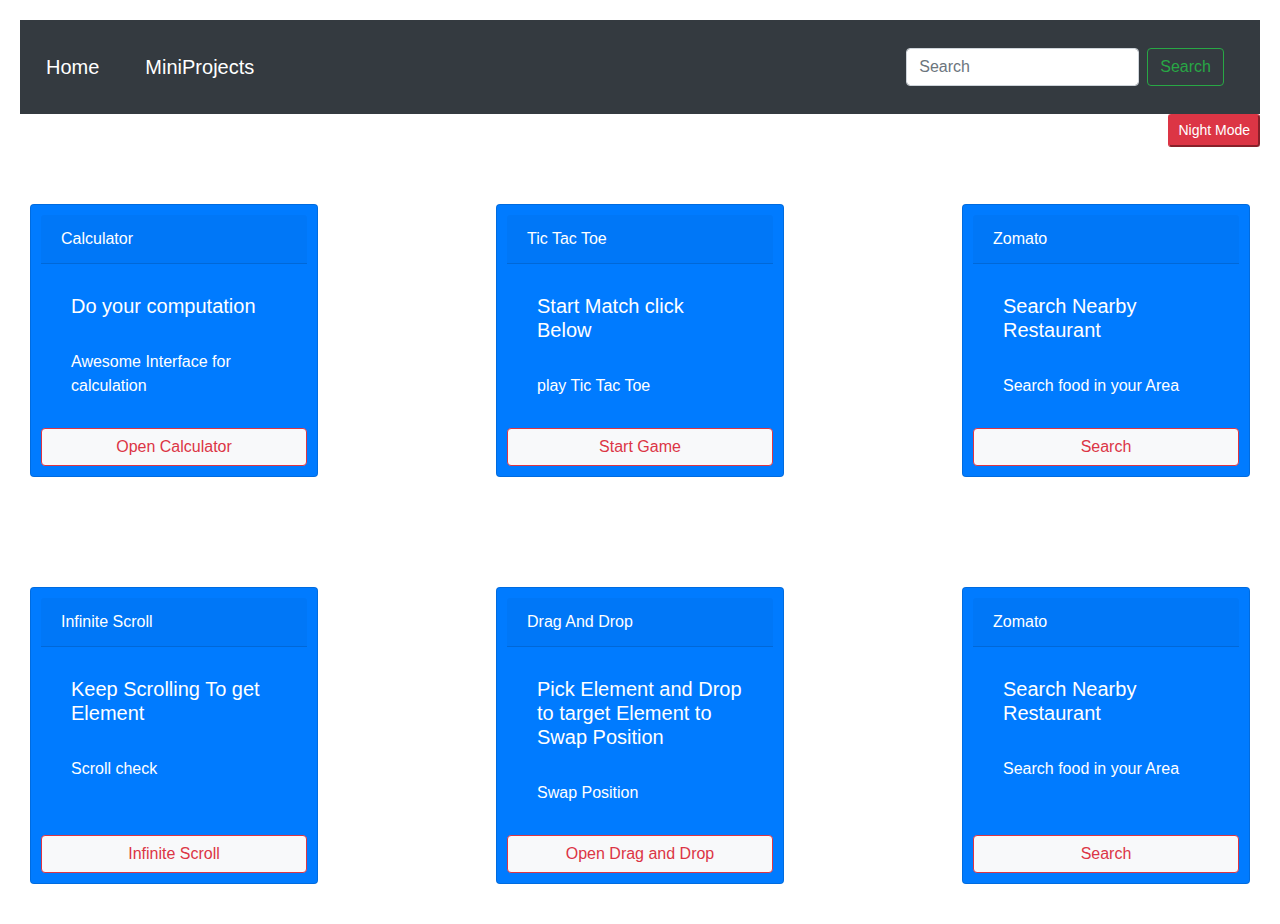
<file: index.html>
<html>
    <head>
        <link rel="stylesheet" href="C:/Users/ANIKET SINHA/bootstrap-4.5.2-dist/css">
         <link rel="stylesheet" href="https://stackpath.bootstrapcdn.com/bootstrap/4.5.2/css/bootstrap.min.css" integrity="sha384-JcKb8q3iqJ61gNV9KGb8thSsNjpSL0n8PARn9HuZOnIxN0hoP+VmmDGMN5t9UJ0Z" crossorigin="anonymous">
        <script src="https://stackpath.bootstrapcdn.com/bootstrap/4.5.2/js/bootstrap.min.js" integrity="sha384-B4gt1jrGC7Jh4AgTPSdUtOBvfO8shuf57BaghqFfPlYxofvL8/KUEfYiJOMMV+rV" crossorigin="anonymous"></script>
        
    </head>  
        <body id="container">
    <!--  Navbar  started-->
    
    <nav id="navbar" class="navbar-expand-lg navbar navbar-dark bg-dark">
        <a class="navbar-brand" href="#">Home</a>
        <button class="navbar-toggler" type="button" data-toggle="collapse" data-target="#navbarSupportedContent" aria-controls="navbarSupportedContent" aria-expanded="false" aria-label="Toggle navigation">
        </button>
        <div class="collapse navbar-collapse" id="navbarSupportedContent">
         <div class="mr-auto navbar-brand"> MiniProjects</div>
          
          <form class="form-inline  my-2 my-lg-0">
            <input class="form-control mr-sm-2" type="search" placeholder="Search" aria-label="Search">
            <button class="btn btn-outline-success my-2 my-sm-0" type="submit">Search</button>
          </form>
        </div>
      </nav>



  <!--  Navbar  Ended-->
    <button type="button" class="btn-sm btn-danger" style="position: absolute; right:20px"  onclick="swapTheme()">Night Mode</button>
 <!-- Container Element starts-->
          <div class=" margin"></div>
        <div class="container-fluid">
          <div class="row">
            
      

                <div class="card text-white bg-primary" style="max-width: 18rem;">
                    <div class="card-header">Calculator</div>
                    <div class="card-body">
                      <h5 class="card-title">Do your computation</h5>
                      <p class="card-text">Awesome Interface for calculation</p>
                    </div>
                    <a href="miniProjects/calculator/" class="btn btn-light btn-outline-danger">Open Calculator</a>
                </div>


                <div class="card text-white bg-primary" style="max-width: 18rem;">
                    <div class="card-header">Tic Tac Toe</div>
                    <div class="card-body">
                      <h5 class="card-title">Start Match click Below</h5>
                      <p class="card-text">play Tic Tac Toe</p>
                    </div>
                    <a href="miniProjects/tictactoe/" class="btn btn-light btn-outline-danger">Start Game</a>
                  </div>



                  <div class="card text-white bg-primary" style="max-width: 18rem;">
                    <div class="card-header">Zomato</div>
                    <div class="card-body">
                      <h5 class="card-title">Search Nearby Restaurant</h5>
                      <p class="card-text">Search food in your Area</p>
                    </div>
                    <a href="miniProjects/SearchLocation" class="btn btn-light btn-outline-danger">Search</a>
                  </div>
               
            
             
      
        
        
            </div>
        </div>

         <!-- Container Elements ends-->


         <div class=" margin"></div>
         <div class="container-fluid">
           <div class="row">
             
       
 
                 <div class="card text-white bg-primary" style="max-width: 18rem;">
                     <div class="card-header">Infinite Scroll</div>
                     <div class="card-body">
                       <h5 class="card-title">Keep Scrolling To get Element</h5>
                       <p class="card-text">Scroll check</p>
                     </div>
                     <a href="miniProjects/infiniteScroll" class="btn btn-light btn-outline-danger">Infinite Scroll </a>
                 </div>
 
 
                 <div class="card text-white bg-primary" style="max-width: 18rem;">
                     <div class="card-header">Drag And Drop</div>
                     <div class="card-body">
                       <h5 class="card-title">Pick Element and Drop to target Element to Swap Position</h5>
                       <p class="card-text">Swap Position</p>
                     </div>
                     <a href="miniProjects/dragDrop" class="btn btn-light btn-outline-danger">Open Drag and Drop</a>
                   </div>
 
 
 
                   <div class="card text-white bg-primary" style="max-width: 18rem;">
                     <div class="card-header">Zomato</div>
                     <div class="card-body">
                       <h5 class="card-title">Search Nearby Restaurant</h5>
                       <p class="card-text">Search food in your Area</p>
                     </div>
                     <a href="miniProjects/SearchLocation" class="btn btn-light btn-outline-danger">Search</a>
                   </div>
                
             
              
       
         
         
             </div>
         </div>




        </body>
  
</html>
<style>

  
    *{
       box-sizing: border-box;
       padding :10px;
     
    }
 
    .margin {
        padding:35px;
    }
  
  
    .row{
        display:flex;
        justify-content: space-between;
      
    }
    .create-scroll{
        height:350px;
        overflow-y:scroll;
    }
</style>



<script>

function swapTheme() {
 let playground=document.getElementById("container")
  if(playground.classList.contains("bg-dark")){
      playground.classList.remove("bg-dark");
       playground.classList.add("bg-light");
  }
  else {
       playground.classList.remove("bg-light");
       playground.classList.add("bg-dark");
  }
  let button=document.getElementById("navbar")
   if(button.classList.contains("navbar-light")){
      button.classList.remove("navbar-light");
       button.classList.add("navbar-dark");
  }
  else {
       button.classList.remove("navbar-dark");
       button.classList.add("navbar-light");
  }

  let button1=document.getElementById("navbar")
   if(button1.classList.contains("bg-light")){
      button1.classList.remove("bg-light");
       button1.classList.add("bg-dark");
  }
  else {
       button1.classList.remove("bg-dark");
       button1.classList.add("bg-light");
  }



}


</script>
</file>
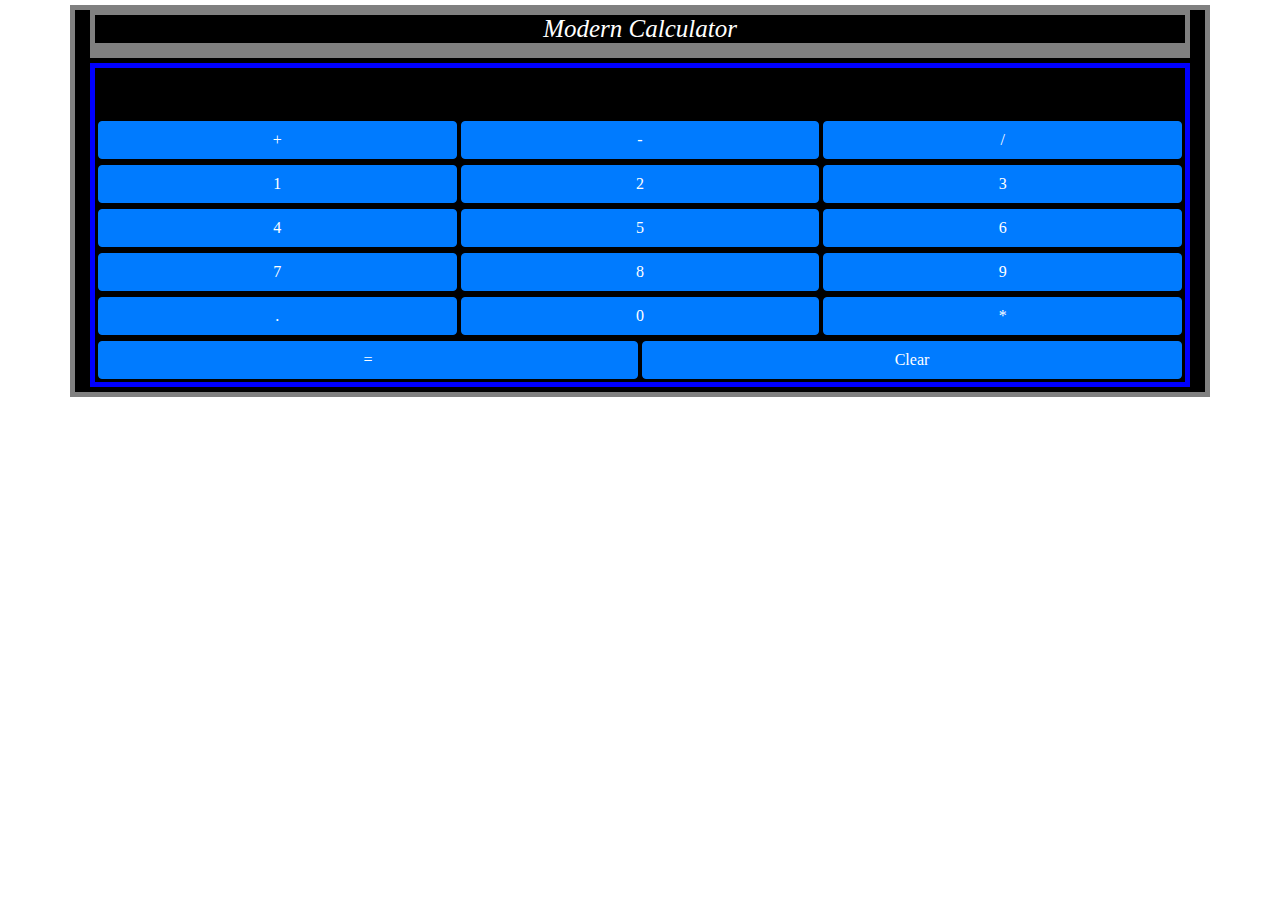
<file: miniProjects/calculator/index.html>
<!-- HTML here -->
<html>
<head>
    <link rel="stylesheet" href="./style.css">
    <link rel="stylesheet" href="../../css">
     <link rel="stylesheet" href="https://stackpath.bootstrapcdn.com/bootstrap/4.5.2/css/bootstrap.min.css" integrity="sha384-JcKb8q3iqJ61gNV9KGb8thSsNjpSL0n8PARn9HuZOnIxN0hoP+VmmDGMN5t9UJ0Z" crossorigin="anonymous">
    <script src="https://stackpath.bootstrapcdn.com/bootstrap/4.5.2/js/bootstrap.min.js" integrity="sha384-B4gt1jrGC7Jh4AgTPSdUtOBvfO8shuf57BaghqFfPlYxofvL8/KUEfYiJOMMV+rV" crossorigin="anonymous"></script>
    
</head>
<body>
   <div class="something container">
       <div class="something" align="center"> Modern Calculator</div>
        <div class="something"> </div>
<div class="container">
     <div class="row change">
   <div id="hello" value=""></div>
   </div>
    <div class="row">
       <button id="plus" onclick="operation(this)" class="btn btn-primary col">+</button>
       <button id="minus" onclick="operation(this)" class="btn btn-primary col">-</button>
       <button id="divide" onclick="operation(this)" class="btn btn-primary col">/</button>
   </div>
    <div class="row">
       <button id="block1" onclick="operation(this)" class="btn btn-primary col">1</button>
       <button id="block2" onclick="operation(this)" class="btn btn-primary col">2</button>
       <button id="block3" onclick="operation(this)" class="btn btn-primary col">3</button>
   </div>
      <div class="row">
       <button id="block4" onclick="operation(this)" class="btn btn-primary col">4</button>
       <button id="block5" onclick="operation(this)" class="btn btn-primary col">5</button>
       <button id="block6" onclick="operation(this)" class="btn btn-primary col">6</button>
   </div>
      <div class="row">
       <button id="block7" onclick="operation(this)" class="btn btn-primary col">7</button>
       <button id="block8" onclick="operation(this)" class="btn btn-primary col">8</button>
       <button id="block9" onclick="operation(this)" class="btn btn-primary col">9</button>
   </div>
       <div class="row">
       <button id="dot" onclick="operation(this)" class="btn btn-primary col">.</button>
       <button id="block0" onclick="operation(this)" class="btn btn-primary col">0</button>
       <button id="multiply" onclick="operation(this)" class="btn btn-primary col">*</button>
   </div>
   <div class="row">
       <button id="ans" onclick="calculate(this)" class="btn btn-primary col">=</button>
       <button id="clr" onclick="clean(this)" class="btn btn-primary col">Clear</button>
   </div>

</div>
</div>
<div id="d1"></div>
<div id="d2"></div>
</body>
</html>

<script>
 function operation(elem) 
         { 
             
           let val=(elem.innerHTML)
           if(document.getElementById("hello").value===undefined){
            document.getElementById("hello").value=""
           }
          document.getElementById("hello").value+=val ;
            console.log(document.getElementById("hello").value)
            document.getElementById("hello").innerHTML= document.getElementById("hello").value
         } 
           
        
         function calculate() 
         { 
             let x = document.getElementById("hello").value 
             let y = eval(x) 
             document.getElementById("hello").value = y 
             document.getElementById("hello").innerHTML= document.getElementById("hello").value
            
         } 
           
         
         function clean(v) 
         { 
        
             document.getElementById("hello").value="" ;
             document.getElementById("hello").innerHTML=""
         } 
</script>
</file>
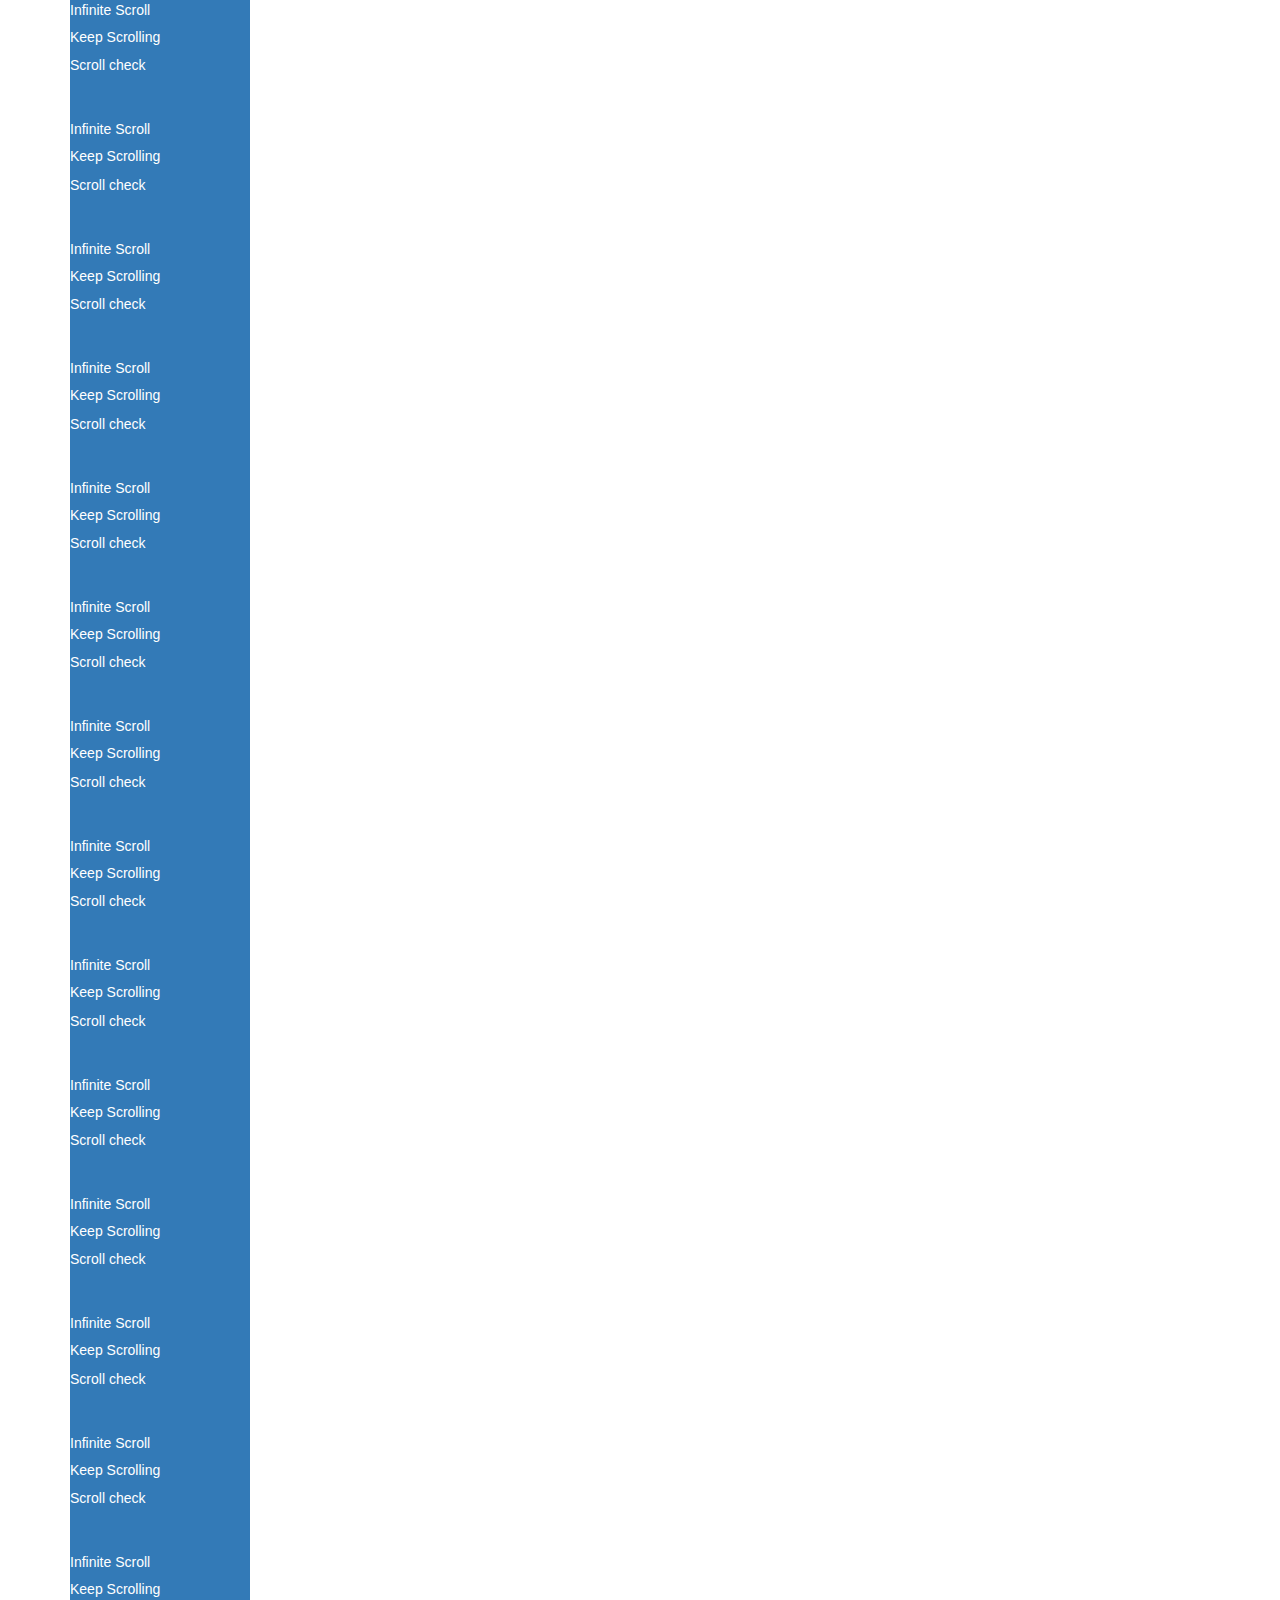
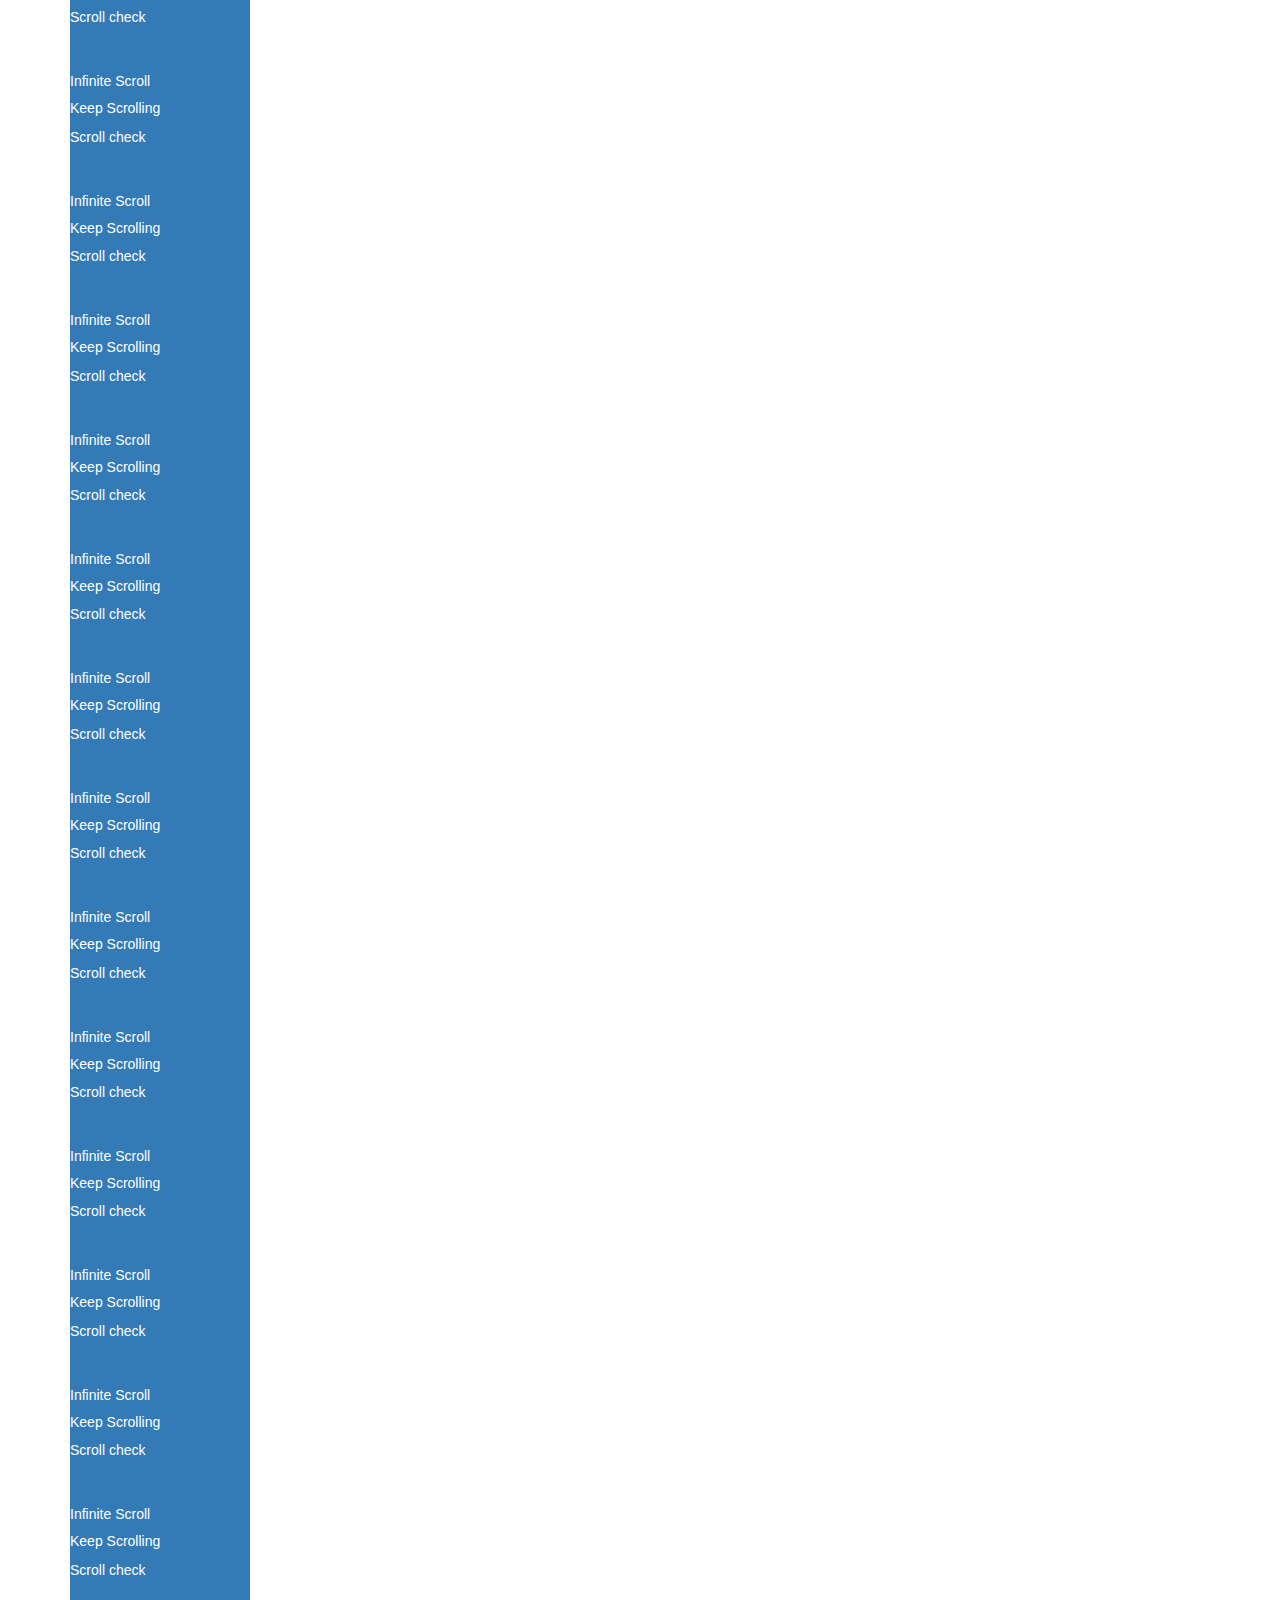
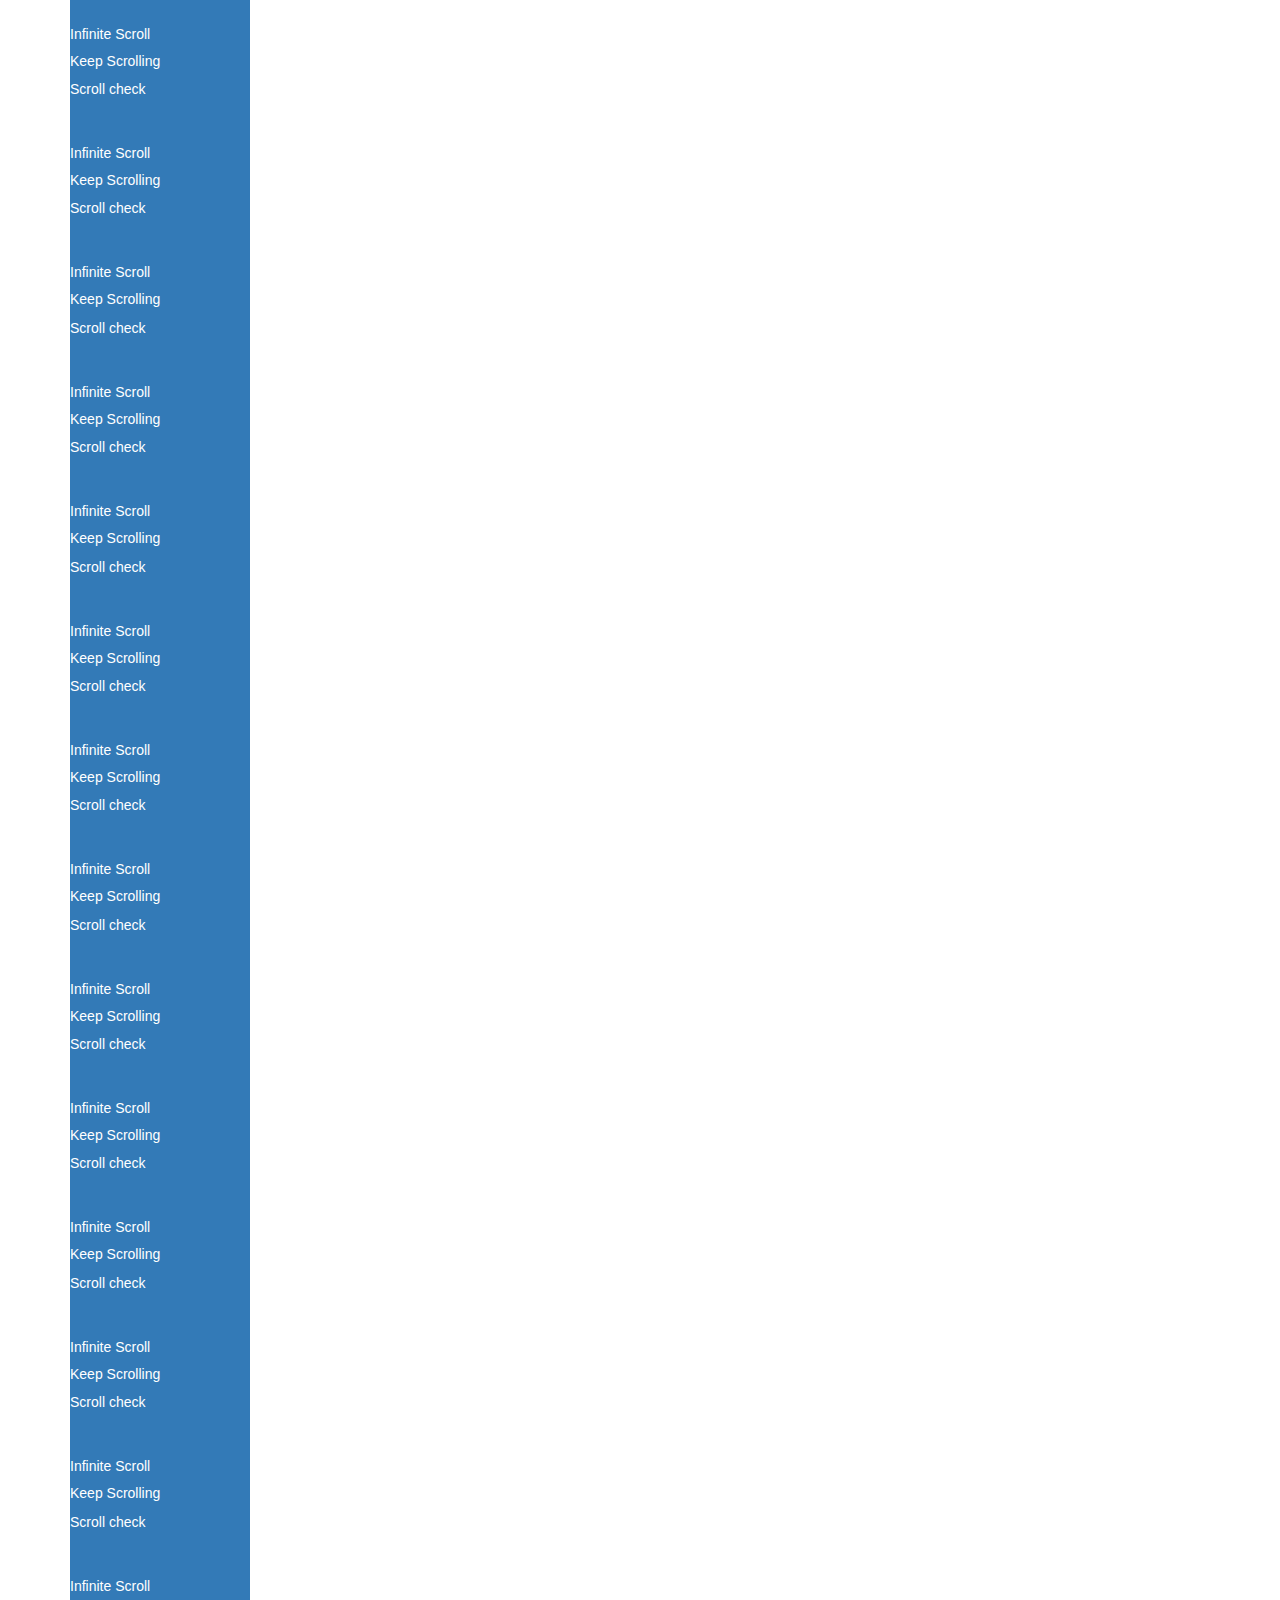
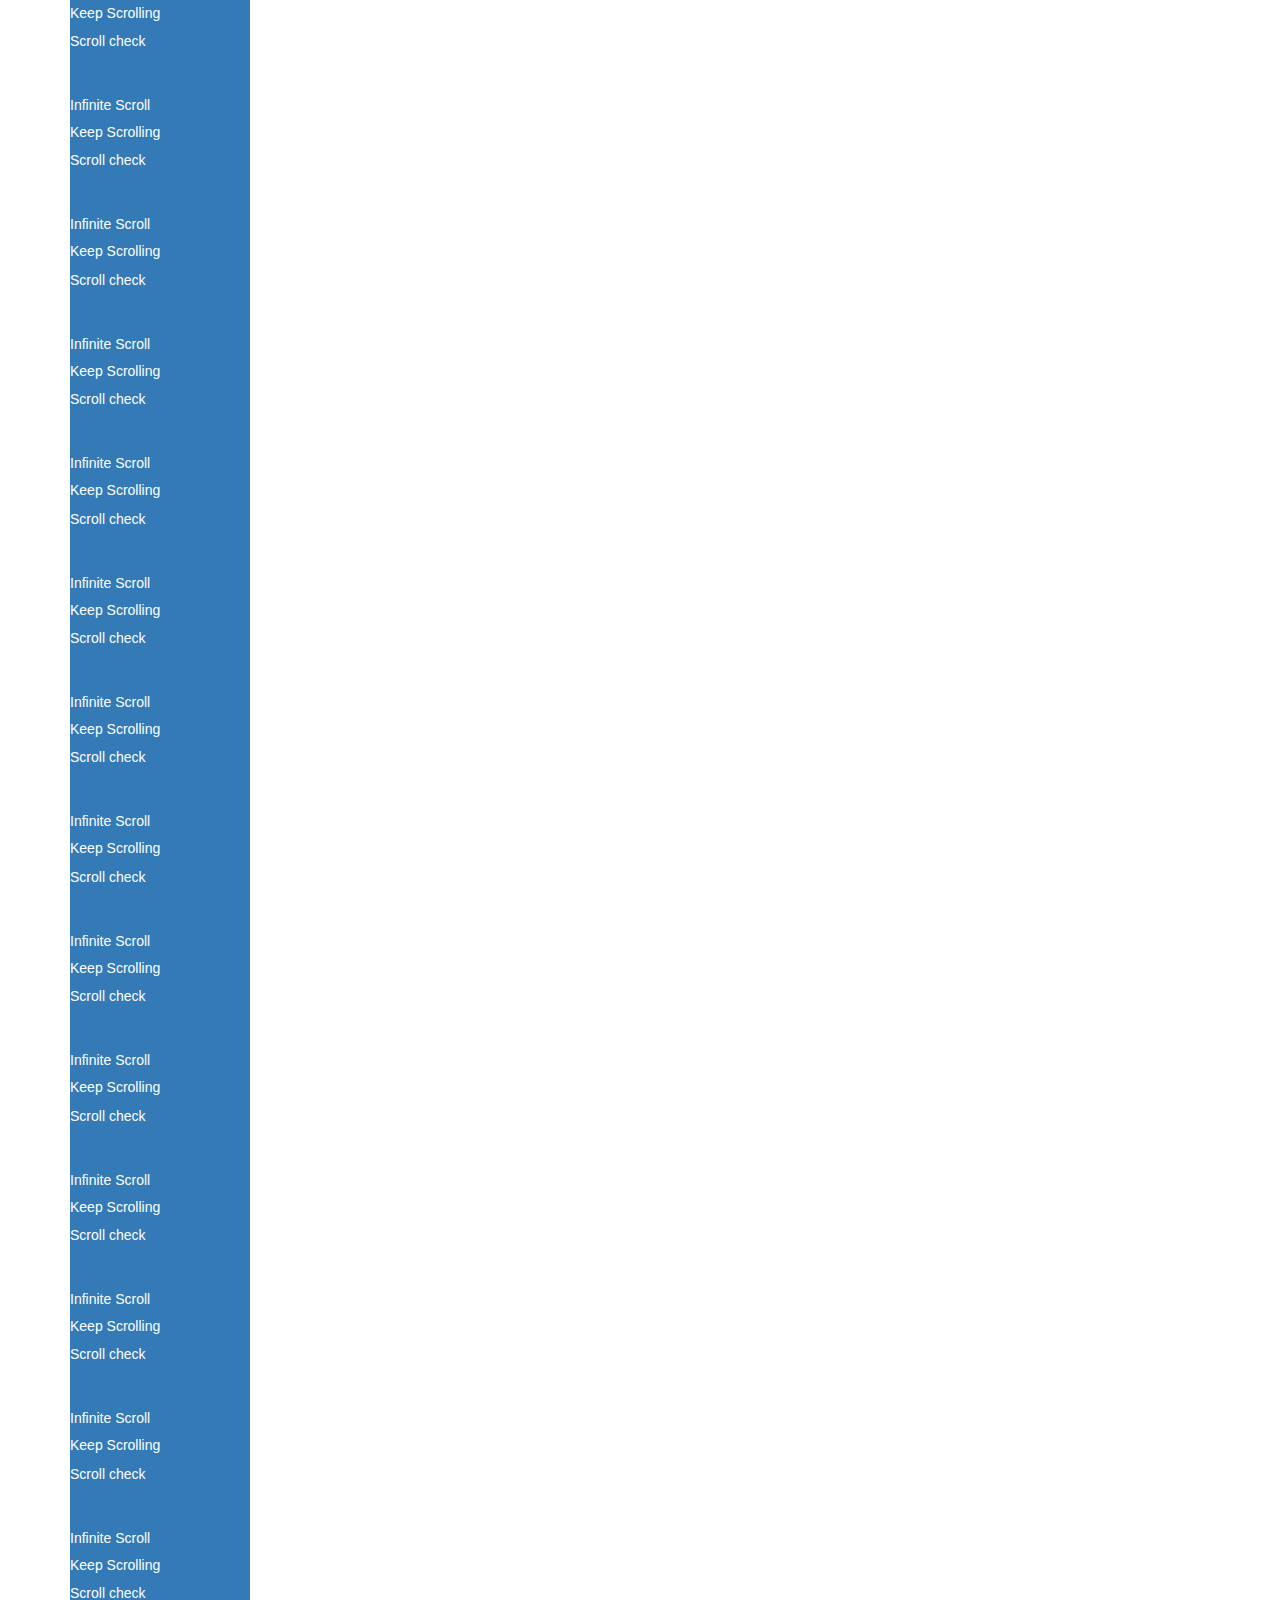
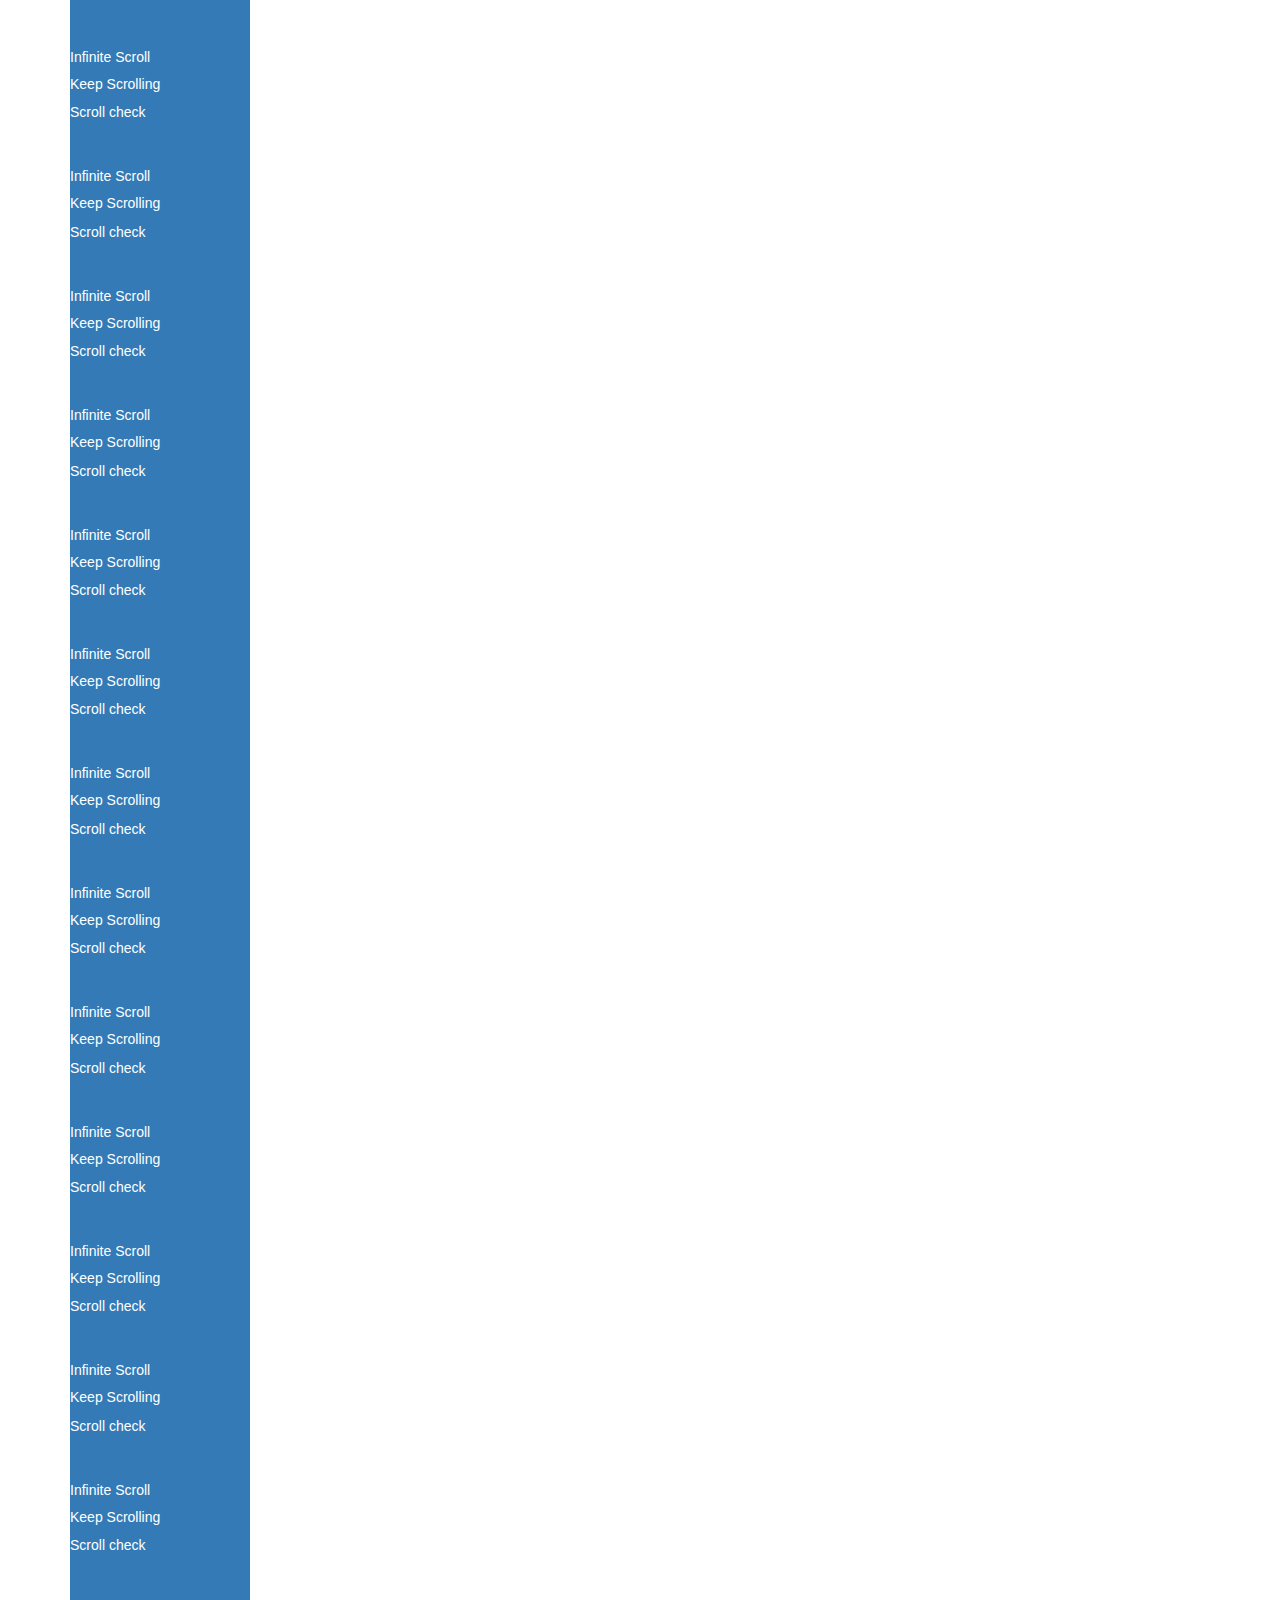
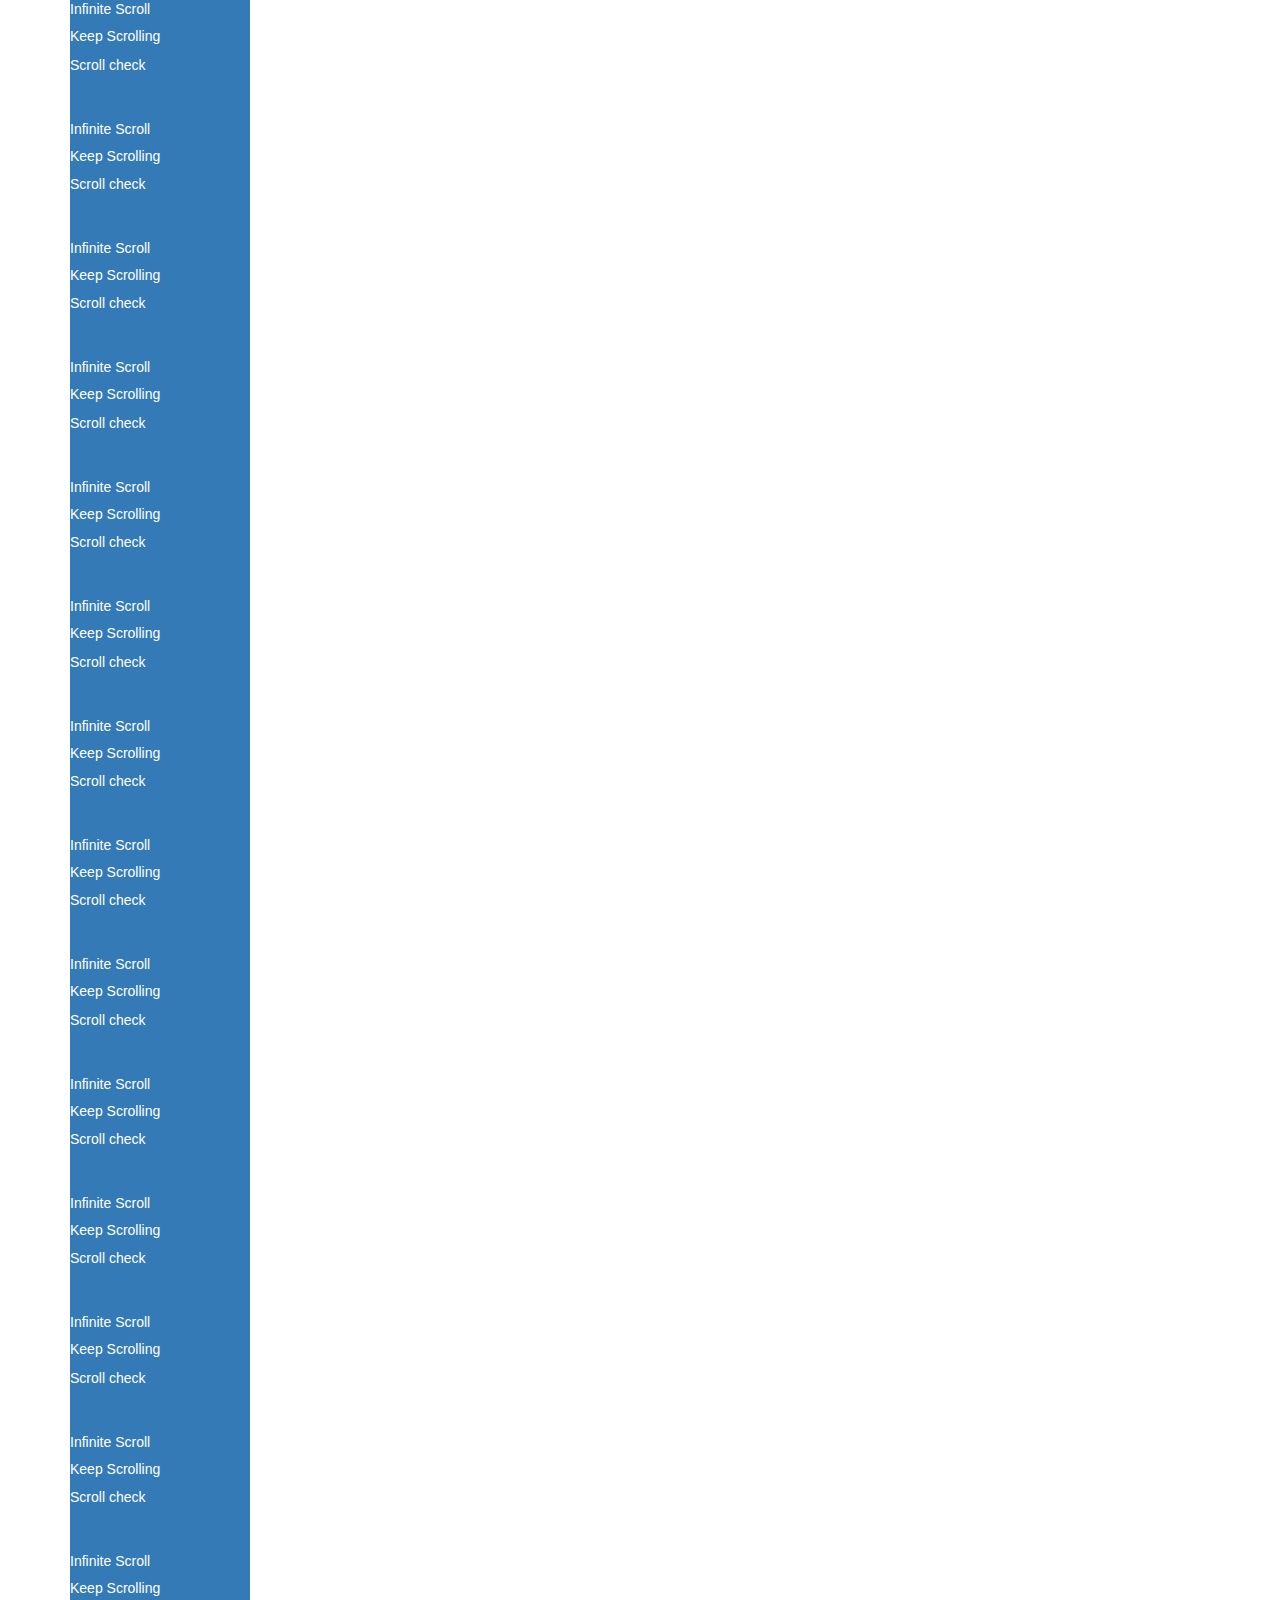
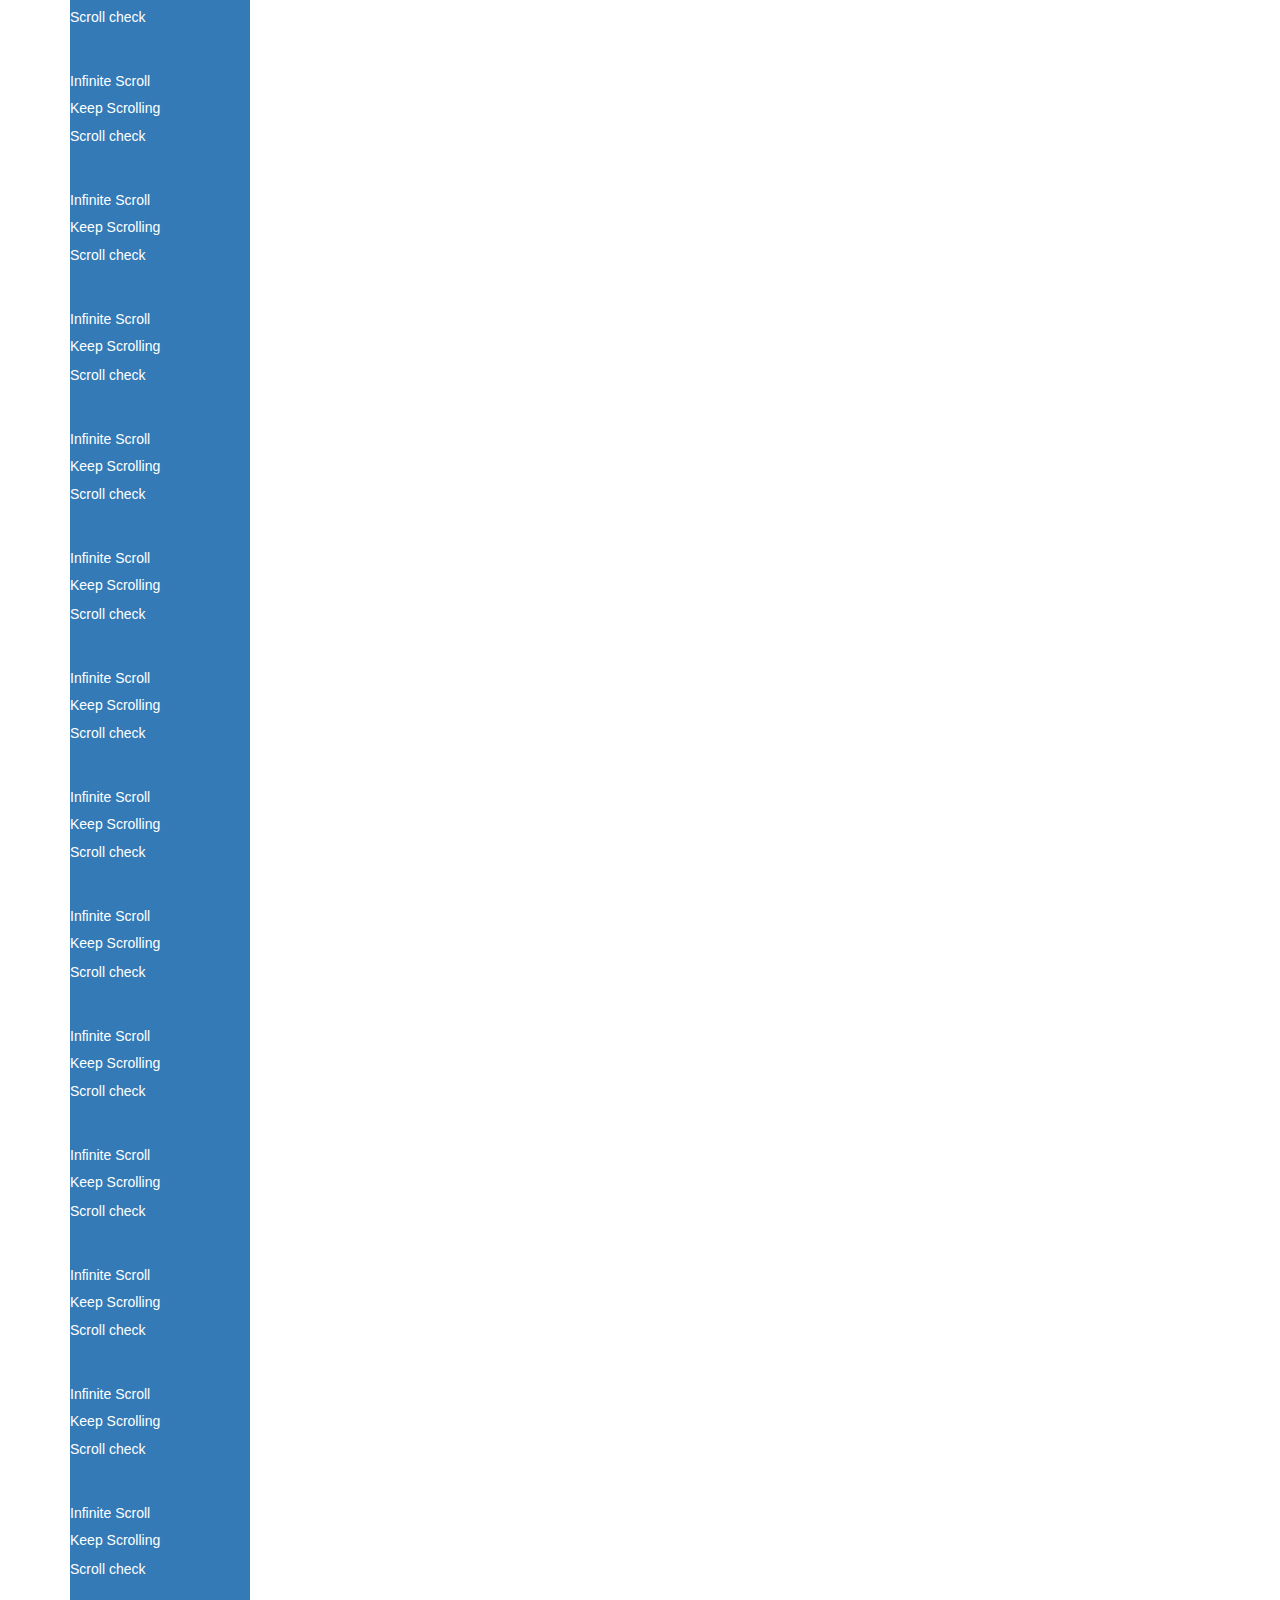
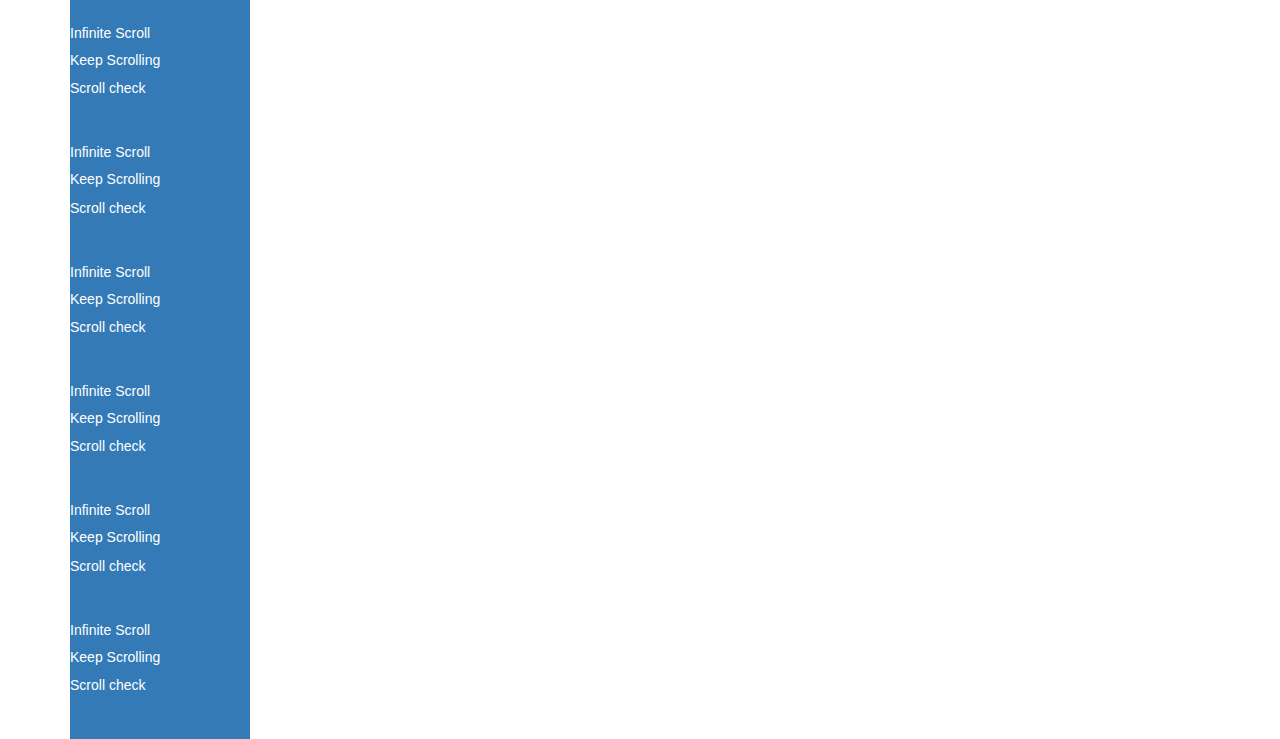
<file: miniProjects/infiniteScroll/index.html>
<html>
    <head>
        <link rel="stylesheet" href="https://maxcdn.bootstrapcdn.com/bootstrap/3.4.1/css/bootstrap.min.css">
        <script src="https://ajax.googleapis.com/ajax/libs/jquery/3.5.1/jquery.min.js"></script>
        <script src="https://maxcdn.bootstrapcdn.com/bootstrap/3.4.1/js/bootstrap.min.js"></script>
        <link rel="stylesheet" href="https://cdnjs.cloudflare.com/ajax/libs/font-awesome/4.7.0/css/font-awesome.min.css">
    </head>
    <title>
        Infinite Scroll
    </title>
    <body>
<div id="some" >
</div>
</body>
</html>


<script>
let element=document.querySelector("#some");
console.log("working")
window.addEventListener("scroll",()=>{ 
    console.log("working");
    if(window.scrollY + window.innerHeight+5 >=document.documentElement.scrollHeight){
        fun();
      }
});
let i=0;
 function fun (){
    for(let j=0;j<100;j++){
   let addSome=document.createElement("div")
   addSome.innerHTML=   '<div class="container"><div class="card text-white bg-primary" style="max-width: 18rem;"><div class="card-header">Infinite Scroll</div><div class="card-body"><h5 class="card-title">Keep Scrolling </h5><p class="card-text">Scroll check</p></div><a href="miniProjects/infiniteScroll" class="btn btn-light btn-outline-danger">Infinite Scroll </a></div> </div>'
   element.appendChild(addSome)
 }
 }
fun();
</script>
</file>
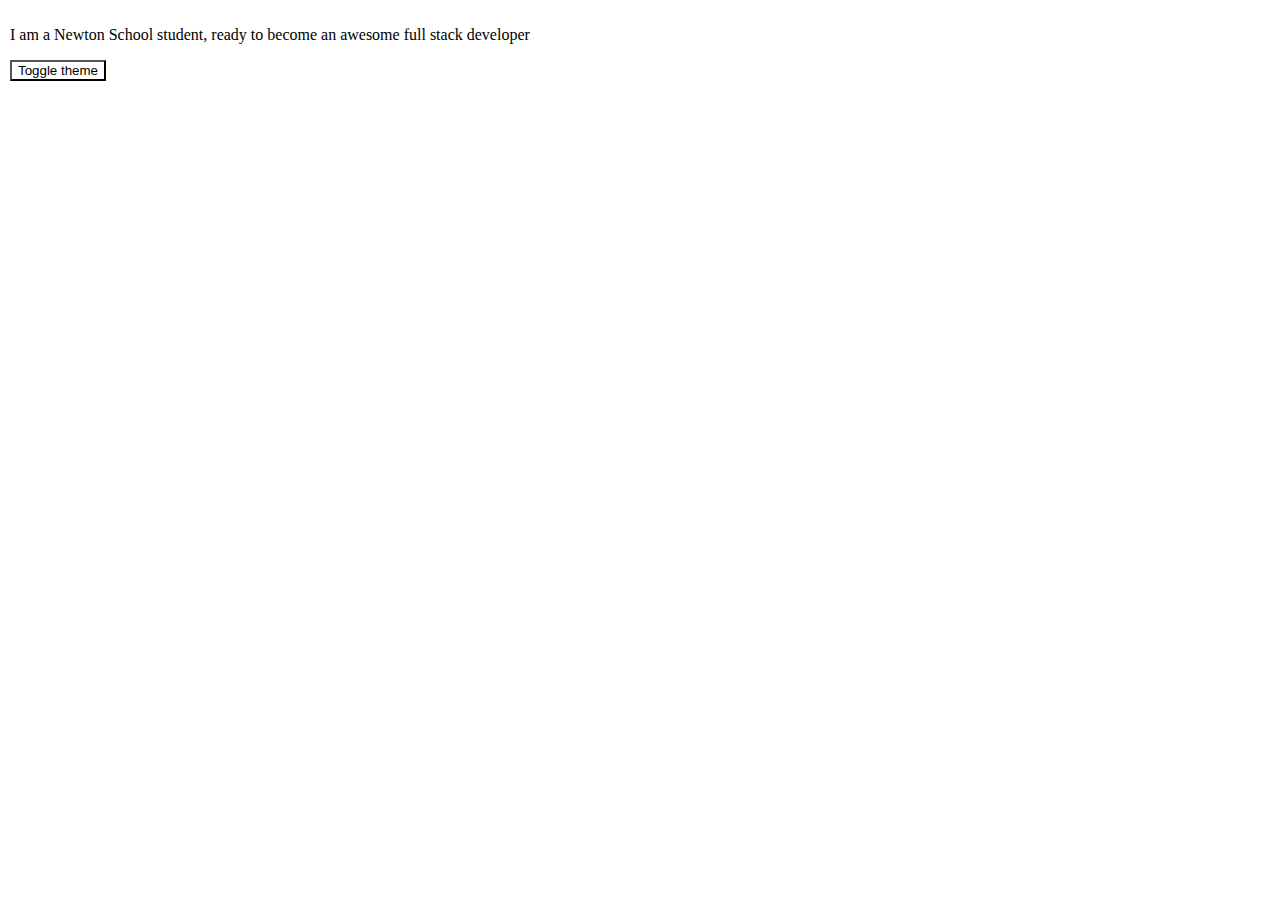
<file: miniProjects/nightDayMode/index.html>
<html>
    <head>

    </head>
    <title>
        Dark And Light Mode 
    </title>
    <body>
        <div id="app" class="day">
            <p>I am a Newton School student, ready to become an awesome full stack developer</p>
            <button id="swap" class="button_day" onclick="swapTheme(event)">Toggle theme</button>
        </div>
    </body>
</html>


<script>
function swapTheme() {
 let playground=document.getElementById("app")
  if(playground.classList.contains("day")){
      playground.classList.remove("day");
       playground.classList.add("night");
  }
  else {
       playground.classList.remove("night");
       playground.classList.add("day");
  }
  let button=document.getElementById("swap")
   if(button.classList.contains("button_day")){
      button.classList.remove("button_day");
       button.classList.add("button_night");
  }
  else {
       button.classList.remove("button_night");
       button.classList.add("button_day");
  }
}
</script>


<style>
.day {
    background-color: white;
    color: black;
}

.night {
    background-color: black;
    color: gold;
}

.button_night {
    background-color: darkblue;
    color: white;
}

.button_day{
    background-color: white;
    color: black;
}

html, body {
    margin: 0px;
    height: 100%;
}

#app {
    height: 100%;
    padding: 10px;
}
</style>
</file>
<file: miniProjects/calculator/style.css>
body {
    background-color: lightgray;
}
.col {
    background-color:rgb(197, 60, 60);
    border:1px solid black;
    margin: 2px;  
}
.row {
       border:1px solid black;
}
.container {
    border :5px solid blue;
    margin :5px;
  
}
.change {
    border:25px solid black;
}

.some{
    height:25px;
    width:25px;
    background-color:green;
}
#d1{
    top:350px; 
    left:30px;
    position:absolute;
}

.something {
    border:5px solid grey;
    background-color: black;
    font:italic 25px bold ;
    color:white;
}
</file>
